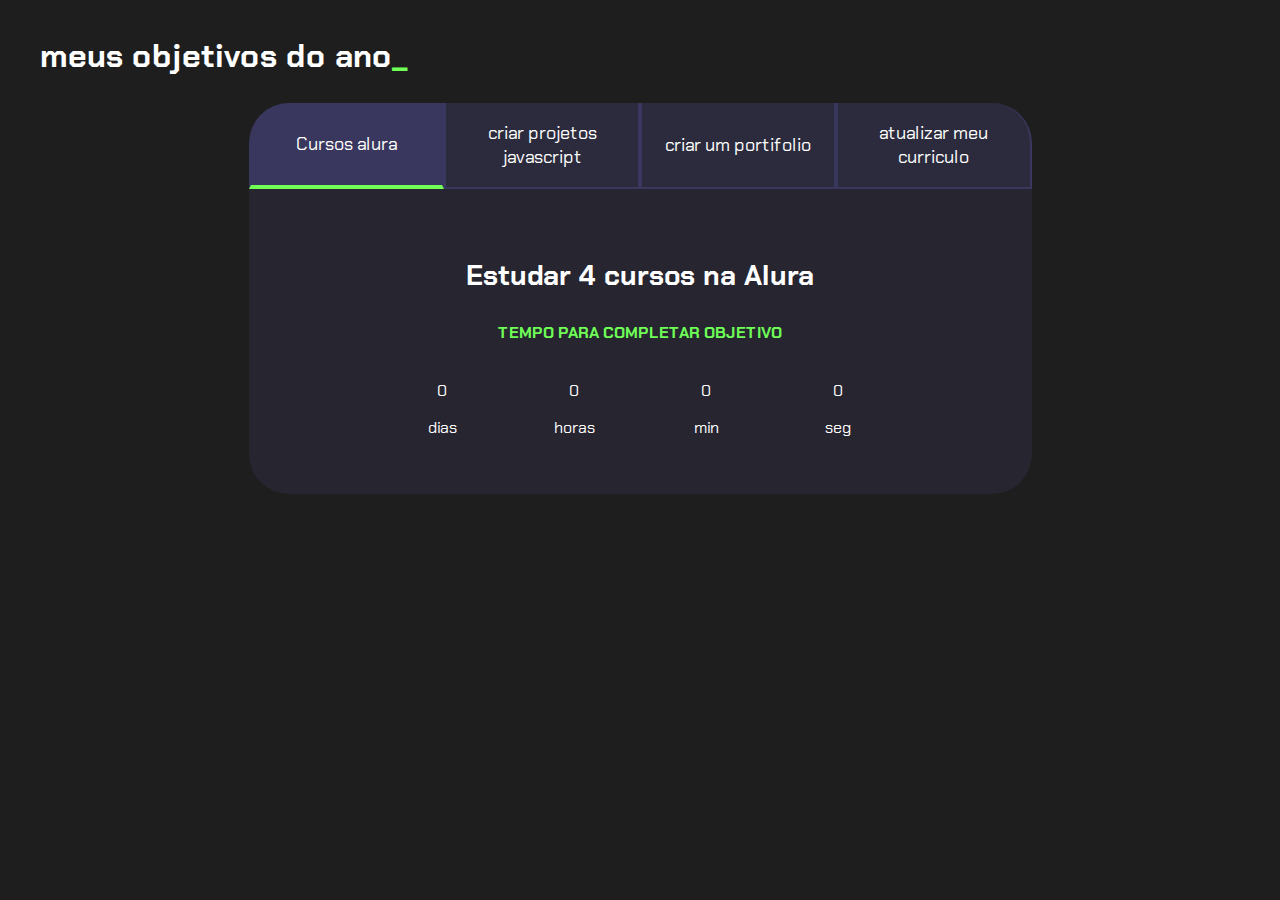
<file: html/index.html>
<!DOCTYPE html>
<html lang="pt-br">
<head>
    <meta charset="UTF-8">
    <meta name="viewport" content="width=device-width, initial-scale=1.0">
    <title>Document</title>
    <link rel="stylesheet" href="style.css">
</head>
<body>
    <section class="conteudo-principal">
        <h2 class="titulo-principal">meus objetivos do ano<span>_</span></h2>
        <div class="conteudo">
            <div class="botoes">
                <button class="botao ativo">Cursos alura</button>
                <button class="botao">criar projetos javascript</button>
                <button class="botao">criar um portifolio</button>
                <button class="botao">atualizar meu curriculo</button>

            </div>
            <div class="abas-textos">
                <div class="aba-conteudo ativo">
                    <h3 class="aba-conteudo-titulo-principal">Estudar 4 cursos na Alura</h3>
                    <h4 class="aba-conteudo-titulo-secundario">Tempo para completar objetivo</h3>
                    <div class="contador">
                        <div class="contador-digito">
                            <p class="contador-digito-numero" id="dias0">7</p>
                            <p class="contador-digito-texto">dias</p>
                        </div>
                        <div class="contador-digito">
                            <p class="contador-digito-numero" id="horas0">7</p>
                            <p class="contador-digito-texto">horas</p>
                        </div>
                        <div class="contador-digito">
                            <p class="contador-digito-numero" id="min0">7</p>
                            <p class="contador-digito-texto">min</p>
                        </div>
                        <div class="contador-digito">
                            <p class="contador-digito-numero" id="seg0">7</p>
                            <p class="contador-digito-texto">seg</p>
                        </div>
                    </div>
                </div>
                <div class="aba-conteudo">
                    <h3 class="aba-conteudo-titulo-principal">Criar 5 projetos em Javascript</h3>
                    <h4 class="aba-conteudo-titulo-secundario">Tempo para completar objetivo</h3>
                        <div class="contador">
                            <div class="contador-digito">
                                <p class="contador-digito-numero" id="dias1">7</p>
                                <p class="contador-digito-texto">dias</p>
                            </div>
                            <div class="contador-digito">
                                <p class="contador-digito-numero" id="horas1">7</p>
                                <p class="contador-digito-texto">horas</p>
                            </div>
                            <div class="contador-digito">
                                <p class="contador-digito-numero" id="min1">7</p>
                                <p class="contador-digito-texto">min</p>
                            </div>
                            <div class="contador-digito">
                                <p class="contador-digito-numero" id="seg1">7</p>
                                <p class="contador-digito-texto">seg</p>
                            </div>
                        </div>
                </div>
                <div class="aba-conteudo">
                    <h3 class="aba-conteudo-titulo-principal">Criar um portifolio com os meus 3 melhores projetos</h3>
                    <h4 class="aba-conteudo-titulo-secundario">Tempo para completar objetivo</h3>
                        <div class="contador">
                            <div class="contador-digito">
                                <p class="contador-digito-numero" id="dias2">7</p>
                                <p class="contador-digito-texto">dias</p>
                            </div>
                            <div class="contador-digito">
                                <p class="contador-digito-numero" id="horas2">7</p>
                                <p class="contador-digito-texto">horas</p>
                            </div>
                            <div class="contador-digito">
                                <p class="contador-digito-numero" id="min2">7</p>
                                <p class="contador-digito-texto">min</p>
                            </div>
                            <div class="contador-digito">
                                <p class="contador-digito-numero" id="seg2">7</p>
                                <p class="contador-digito-texto">seg</p>
                            </div>
                        
                        </div>
                </div>
                <div class="aba-conteudo">
                    <h3 class="aba-conteudo-titulo-principal">Atualizaer meu curriculo com os certificados da alura</h3>
                    <h4 class="aba-conteudo-titulo-secundario">Tempo para completar objetivo</h3>
                        <div class="contador">
                            <div class="contador-digito">
                                <p class="contador-digito-numero" id="dias3">7</p>
                                <p class="contador-digito-texto">dias</p>
                            </div>
                            <div class="contador-digito">
                                <p class="contador-digito-numero" id="horas3">7</p>
                                <p class="contador-digito-texto">horas</p>
                            </div>
                            <div class="contador-digito">
                                <p class="contador-digito-numero" id="min3">7</p>
                                <p class="contador-digito-texto">min</p>
                            </div>
                            <div class="contador-digito">
                                <p class="contador-digito-numero" id="seg3">7</p>
                                <p class="contador-digito-texto">seg</p>
                            </div>
                        
                        </div>
                </div>
            </div>
        </div>


    </section>
    <script src="main.js"></script></body>
</html>
</file>
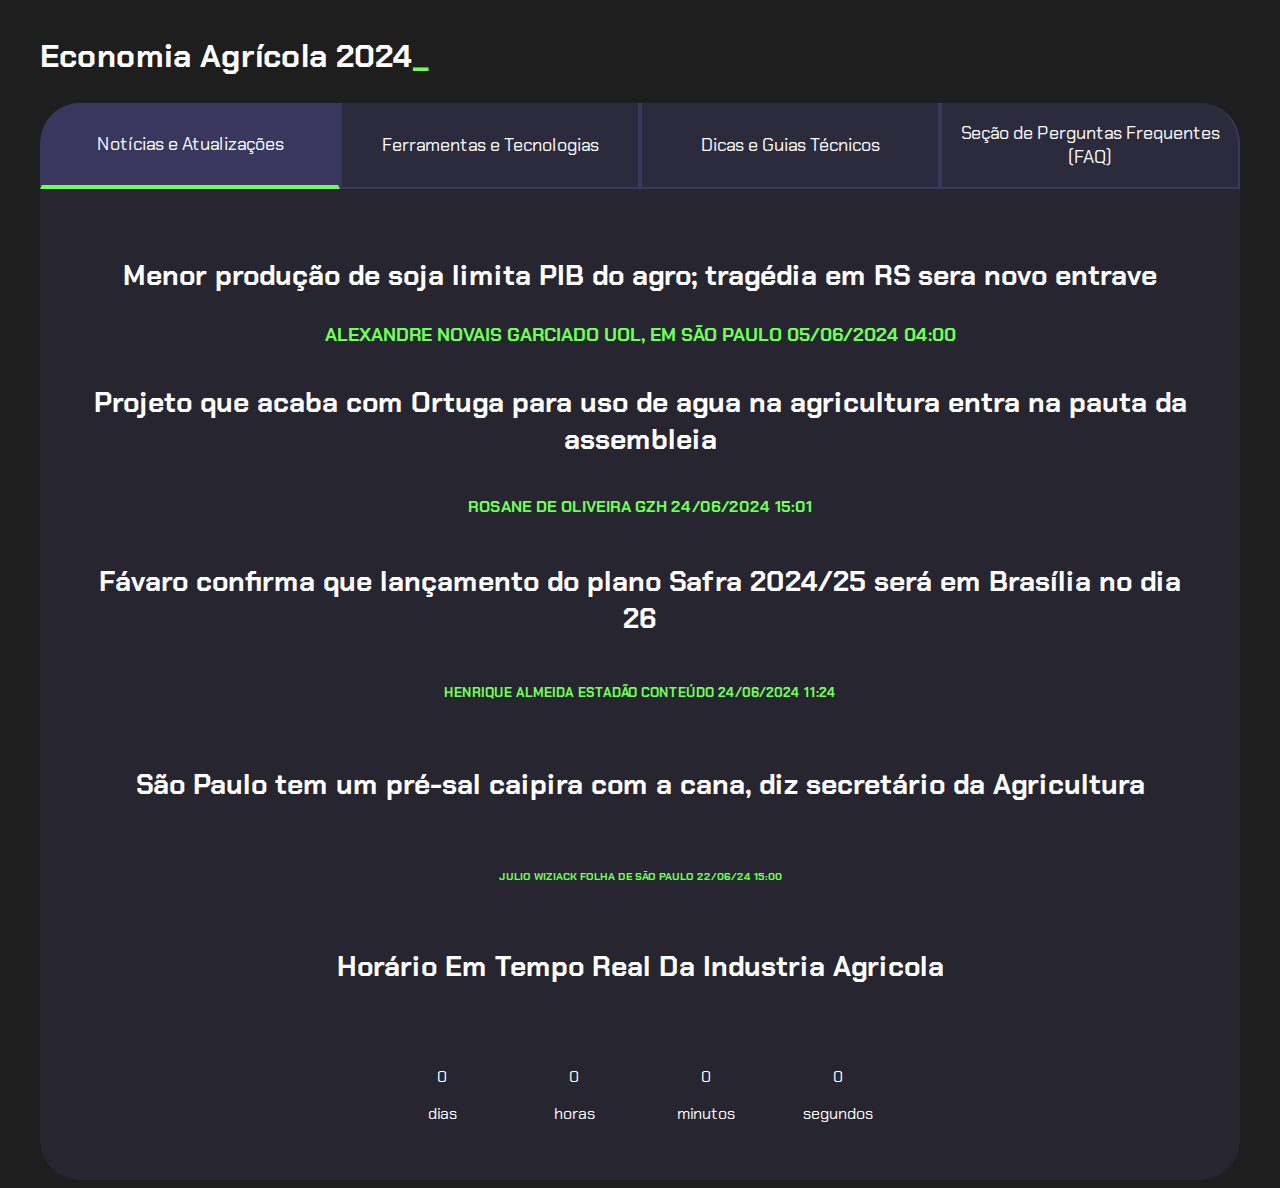
<file: index (1).html>
<!DOCTYPE html>
<html lang="pt-br">
<head>
    <meta charset="UTF-8">
    <meta name="viewport" content="width=device-width, initial-scale=1.0">
    <title>Document</title>
    <link rel="stylesheet" href="style.css">
</head>
<body>
    <section class="conteudo-principal">
        <h2 class="titulo-principal">Economia Agrícola 2024<span>_</span></h2>
        <div class="conteudo">
            <div class="botoes">
                <button class="botao ativo">Notícias e Atualizações</button>
                <button class="botao">Ferramentas e Tecnologias</button>
                <button class="botao">Dicas e Guias Técnicos</button>
                <button class="botao">Seção de Perguntas Frequentes (FAQ)</button>

            </div>
            <div class="abas-textos">
                <div class="aba-conteudo ativo">
                    <h3 class="aba-conteudo-titulo-principal">Menor produção de soja limita PIB do agro; tragédia em RS sera novo entrave </h3>
                    <h3 class="aba-conteudo-titulo-secundario">Alexandre Novais GarciaDo UOL, em São Paulo
                        05/06/2024 04:00 </h3>
                    <h4 class="aba-conteudo-titulo-principal">Projeto que acaba com Ortuga para uso de agua na agricultura entra na pauta da assembleia</h3>
                        <h4 class="aba-conteudo-titulo-secundario">Rosane DE Oliveira GZH 24/06/2024 15:01</h3>
                     <h5 class="aba-conteudo-titulo-principal">Fávaro confirma que lançamento do plano Safra 2024/25 será em Brasília no dia 26</h5>
                     <h5 class="aba-conteudo-titulo-secundario">Henrique Almeida Estadão Conteúdo 24/06/2024 11:24</h5>
                     <h6 class="aba-conteudo-titulo-principal">São Paulo tem um pré-sal caipira com a cana, diz secretário da Agricultura </h6> 
                     <h6 class="aba-conteudo-titulo-secundario">Julio Wiziack Folha De São Paulo 22/06/24 15:00</h6>
                     <h6 class="aba-conteudo-titulo-principal">Horário Em Tempo Real Da Industria Agricola</h6>
                    <div class="contador">
                        <div class="contador-digito">
                            <p class="contador-digito-numero" id="dias0">7</p>
                            <p class="contador-digito-texto">dias</p>
                        </div>
                        <div class="contador-digito">
                            <p class="contador-digito-numero" id="horas0">7</p>
                            <p class="contador-digito-texto">horas</p>
                        </div>
                        <div class="contador-digito">
                            <p class="contador-digito-numero" id="min0">7</p>
                            <p class="contador-digito-texto">minutos</p>
                        </div>
                        <div class="contador-digito">
                            <p class="contador-digito-numero" id="seg0">7</p>
                            <p class="contador-digito-texto">segundos</p>
                        </div>
                    </div>
                </div>
                <div class="aba-conteudo">
                    <h3 class="aba-conteudo-titulo-principal">Drones Agrícolas</h3>
                    <h3 class="aba-conteudo-titulo-secundario">São usados para monitoramento de culturas, mapeamento de terrenos, aplicação precisa de pesticidas e fertilizantes, entre outros usos</h3>
                    <h3 class="aba-conteudo-titulo-principal">Sistemas De Agricultura De Precisão</h3>   
                    <h5 class="aba-conteudo-titulo-secundario">Incluem sensores de solo, GPS e softwares de gestão agrícola que permitem aos agricultores otimizar o uso de recursos como água e fertilizantes, aumentando a eficiência e reduzindo custos.</h5>
                    <h3 class="aba-conteudo-titulo-principal">Internet Das Coisas (IoT) Na Agricultura</h3>
                    <h5 class="aba-conteudo-titulo-secundario">Dispositivos conectados coletam dados em tempo real sobre condições ambientais, saúde das plantas e animais, permitindo aos agricultores tomar decisões mais informadas.</h5>
                    <h3 class="aba-conteudo-titulo-principal">Biologia molecular aplicada à agricultura</h3>
                    <h5 class="aba-conteudo-titulo-secundario">  Ferramentas como a edição genética (como CRISPR), biotecnologia e melhoramento genético permitem o desenvolvimento de culturas mais resistentes a doenças, adaptadas às condições climáticas e com maior teor nutricional.</h5>

 
                    <h4 class="aba-conteudo-titulo-secundario">Horário Em Tempo Real Da Industria Agricola</h3>
                        <div class="contador">
                            <div class="contador-digito">
                                <p class="contador-digito-numero" id="dias1">7</p>
                                <p class="contador-digito-texto">dias</p>
                            </div>
                            <div class="contador-digito">
                                <p class="contador-digito-numero" id="horas1">7</p>
                                <p class="contador-digito-texto">horas</p>
                            </div>
                            <div class="contador-digito">
                                <p class="contador-digito-numero" id="min1">7</p>
                                <p class="contador-digito-texto">minutos</p>
                            </div>
                            <div class="contador-digito">
                                <p class="contador-digito-numero" id="seg1">7</p>
                                <p class="contador-digito-texto">segundos</p>
                            </div>
                        </div>
                </div>
                <div class="aba-conteudo">
                    <h3 class="aba-conteudo-titulo-principal">Rotação De Culturas</h3>
                    <h4 class="aba-conteudo-titulo-secundario">Alternar diferentes culturas no mesmo terreno em épocas diferentes ajuda a melhorar a fertilidade do solo, reduzir o acúmulo de pragas e doenças específicas de certas culturas, e aumentar a eficiência no uso de nutrientes</h3>
                        <h3 class="aba-conteudo-titulo-principal">Manejo Integrado De Pragas</h3>
                    <h4 class="aba-conteudo-titulo-secundario">Em vez de depender exclusivamente de pesticidas, utiliza-se uma abordagem integrada que combina diferentes métodos, como controle biológico (uso de predadores naturais das pragas), uso de feromônios para confundir insetos, rotação de culturas e monitoramento constante</h3>
                        <h3 class="aba-conteudo-titulo-principal">Conservação De Água</h3>
                        <h4 class="aba-conteudo-titulo-secundario">Implementar técnicas de conservação de água, como irrigação por gotejamento, que reduzem o desperdício de água e garantem que as plantas recebam apenas a quantidade necessária.</h4>
                        <h3 class="aba-conteudo-titulo-principal">Adoção de práticas agroecológicas</h3>
                        <h4 class="aba-conteudo-titulo-secundario">Integrar princípios da ecologia no manejo agrícola, buscando mimetizar os processos naturais, promovendo a biodiversidade na propriedade, utilizando coberturas vegetais para proteger o solo e reduzir a erosão, e promovendo a saúde do ecossistema como um todo</h4>
                        <h3 class="aba-conteudo-titulo-principal">Horário Em Tempo Real Da Industria Agricola</h3>
                        <div class="contador">
                            <div class="contador-digito">
                                <p class="contador-digito-numero" id="dias2">7</p>
                                <p class="contador-digito-texto">dias</p>
                            </div>
                            <div class="contador-digito">
                                <p class="contador-digito-numero" id="horas2">7</p>
                                <p class="contador-digito-texto">horas</p>
                            </div>
                            <div class="contador-digito">
                                <p class="contador-digito-numero" id="min2">7</p>
                                <p class="contador-digito-texto">minutos</p>
                            </div>
                            <div class="contador-digito">
                                <p class="contador-digito-numero" id="seg2">7</p>
                                <p class="contador-digito-texto">segundos</p>
                            </div>
                        
                        </div>
                </div>
                <div class="aba-conteudo">
                    <h3 class="aba-conteudo-titulo-principal">O Que É Agronomia?</h3>
                    <h4 class="aba-conteudo-titulo-secundario">Agronomia é a ciência e a prática de manejar e melhorar sistemas agrícolas para maximizar a produção de alimentos, fibras e biocombustíveis de forma sustentável. Envolve o estudo do solo, das plantas, dos animais, do clima e das técnicas de cultivo para otimizar o rendimento das culturas e a gestão de recursos naturais</h3>
                        <h3 class="aba-conteudo-titulo-principal">Quais são as principais áreas de atuação da agronomia?</h3>
                    <h4 class="aba-conteudo-titulo-secundario">Produção Vegetal, Produção Animal</h3>
                        <h3 class="aba-conteudo-titulo-principal">Atualizaer meu curriculo com os certificados da alura</h3>
                    <h4 class="aba-conteudo-titulo-secundario">Tempo para completar objetivo</h3>
                        <h3 class="aba-conteudo-titulo-principal">Atualizaer meu curriculo com os certificados da alura</h3>
                    <h4 class="aba-conteudo-titulo-secundario">Tempo para completar objetivo</h3>
                        <div class="contador">
                            <div class="contador-digito">
                                <p class="contador-digito-numero" id="dias3">7</p>
                                <p class="contador-digito-texto">dias</p>
                            </div>
                            <div class="contador-digito">
                                <p class="contador-digito-numero" id="horas3">7</p>
                                <p class="contador-digito-texto">horas</p>
                            </div>
                            <div class="contador-digito">
                                <p class="contador-digito-numero" id="min3">7</p>
                                <p class="contador-digito-texto">min</p>
                            </div>
                            <div class="contador-digito">
                                <p class="contador-digito-numero" id="seg3">7</p>
                                <p class="contador-digito-texto">seg</p>
                            </div>
                        
                        </div>
                </div>
            </div>
        </div>


    </section>
    <script src="main.js"></script></body>
</html>
</file>
<file: html/style.css>
@import url('https://fonts.googleapis.com/css2?family=Chakra+Petch:ital,wght@0,300;0,400;0,500;0,600;0,700;1,300;1,400;1,500;1,600;1,700&display=swap');
:root{
    --cor-de-fundo:#1e1e1e;
    --verde: #6fff57;
    --branco: #ffffff;
    --botao-ativo: #3a375e;
    --botao-inativo: rgba(58, 55, 94, 0.5); 
    --texto-fundo: rgba(58, 55, 94, 0.3);
}
body{
    background-color: var(--cor-de-fundo);
    color: var(--branco);
    font-family: 'Chakra Petch',w sans-serif;
}
.conteudo-principal{
    display: flex;
    flex-direction: column;
    justify-content: center;
    align-items: center;
    max-width: 1200px;
    width: 100%;
    margin: 0 auto;

}
.titulo-principal{
    text-align: left;
    width: 100%;
    font-size: 32px;

}
.titulo-principal span{
    color: var(--verde);

}
.botao{
    font-family: "Chakra Petch", sans-serif;
    background-color: var(--botao-inativo);
    color: var(--branco);
    display: flex;
    justify-content: center;
    padding: 1em;
    font-size: 18px;
    align-items: center;
    width: 100%;
    border-bottom: 2px solid var(--botao-ativo);
    border-left: 2px solid var(--botao-ativo);
    border-right: 2px solid var(--botao-ativo);
    border-top: none;

}
.botao:first-child{
    border-radius: 40px 40px 0 0;
}
.botoes{
    display: block;
}
.botao.ativo{
    background-color: var(--botao-ativo);
    border-bottom: 4px solid var(--verde);
}
.abas-textos{
    background-color: var(--texto-fundo);
    padding: 40px;
    border-radius: 0 0 40px 40px;
}
.aba-conteudo.ativo{
    display: block;
}
.aba-conteudo{
    display: none;
}

.aba-conteudo-titulo-principal{
    font-size: 28px;
    text-align: center;

}
.aba-conteudo-titulo-secundario{
    text-align: center;
    color: var(--verde);
    text-transform: uppercase;
}
.contador{
    display: flex;
    justify-content: center;
    flex-wrap: wrap;
}
.contador-digito{
    padding: 0 16px;
    text-align: center;
    min-width: 100px;
}
.contador.digito.numero{
    font-size: 80px;
    margin: 0;
}
.contador.digito.texto{
    color: var(--verde);
    font-size: 20px;
    margin: 0;
}
@media screen and (min-width: 768px) {
    .botoes{
        display: flex;
    }
    .botao:first-child{
        border-radius: 40px 0 0 0;
    }
    .botao:last-child{
        border-radius: 0 40px 0 0;
    }
    
}
</file>
<file: style.css>
@import url('https://fonts.googleapis.com/css2?family=Chakra+Petch:ital,wght@0,300;0,400;0,500;0,600;0,700;1,300;1,400;1,500;1,600;1,700&display=swap');
:root{
    --cor-de-fundo:#1e1e1e;
    --verde: #6fff57;
    --branco: #ffffff;
    --botao-ativo: #3a375e;
    --botao-inativo: rgba(58, 55, 94, 0.5); 
    --texto-fundo: rgba(58, 55, 94, 0.3);
}
body{
    background-color: var(--cor-de-fundo);
    color: var(--branco);
    font-family: 'Chakra Petch',w sans-serif;
}
.conteudo-principal{
    display: flex;
    flex-direction: column;
    justify-content: center;
    align-items: center;
    max-width: 1200px;
    width: 100%;
    margin: 0 auto;

}
.titulo-principal{
    text-align: left;
    width: 100%;
    font-size: 32px;

}
.titulo-principal span{
    color: var(--verde);

}
.botao{
    font-family: "Chakra Petch", sans-serif;
    background-color: var(--botao-inativo);
    color: var(--branco);
    display: flex;
    justify-content: center;
    padding: 1em;
    font-size: 18px;
    align-items: center;
    width: 100%;
    border-bottom: 2px solid var(--botao-ativo);
    border-left: 2px solid var(--botao-ativo);
    border-right: 2px solid var(--botao-ativo);
    border-top: none;

}
.botao:first-child{
    border-radius: 40px 40px 0 0;
}
.botoes{
    display: block;
}
.botao.ativo{
    background-color: var(--botao-ativo);
    border-bottom: 4px solid var(--verde);
}
.abas-textos{
    background-color: var(--texto-fundo);
    padding: 40px;
    border-radius: 0 0 40px 40px;
}
.aba-conteudo.ativo{
    display: block;
}
.aba-conteudo{
    display: none;
}

.aba-conteudo-titulo-principal{
    font-size: 28px;
    text-align: center;

}
.aba-conteudo-titulo-secundario{
    text-align: center;
    color: var(--verde);
    text-transform: uppercase;
}
.contador{
    display: flex;
    justify-content: center;
    flex-wrap: wrap;
}
.contador-digito{
    padding: 0 16px;
    text-align: center;
    min-width: 100px;
}
.contador.digito.numero{
    font-size: 80px;
    margin: 0;
}
.contador.digito.texto{
    color: var(--verde);
    font-size: 20px;
    margin: 0;
}
@media screen and (min-width: 768px) {
    .botoes{
        display: flex;
    }
    .botao:first-child{
        border-radius: 40px 0 0 0;
    }
    .botao:last-child{
        border-radius: 0 40px 0 0;
    }
    
}
</file>
